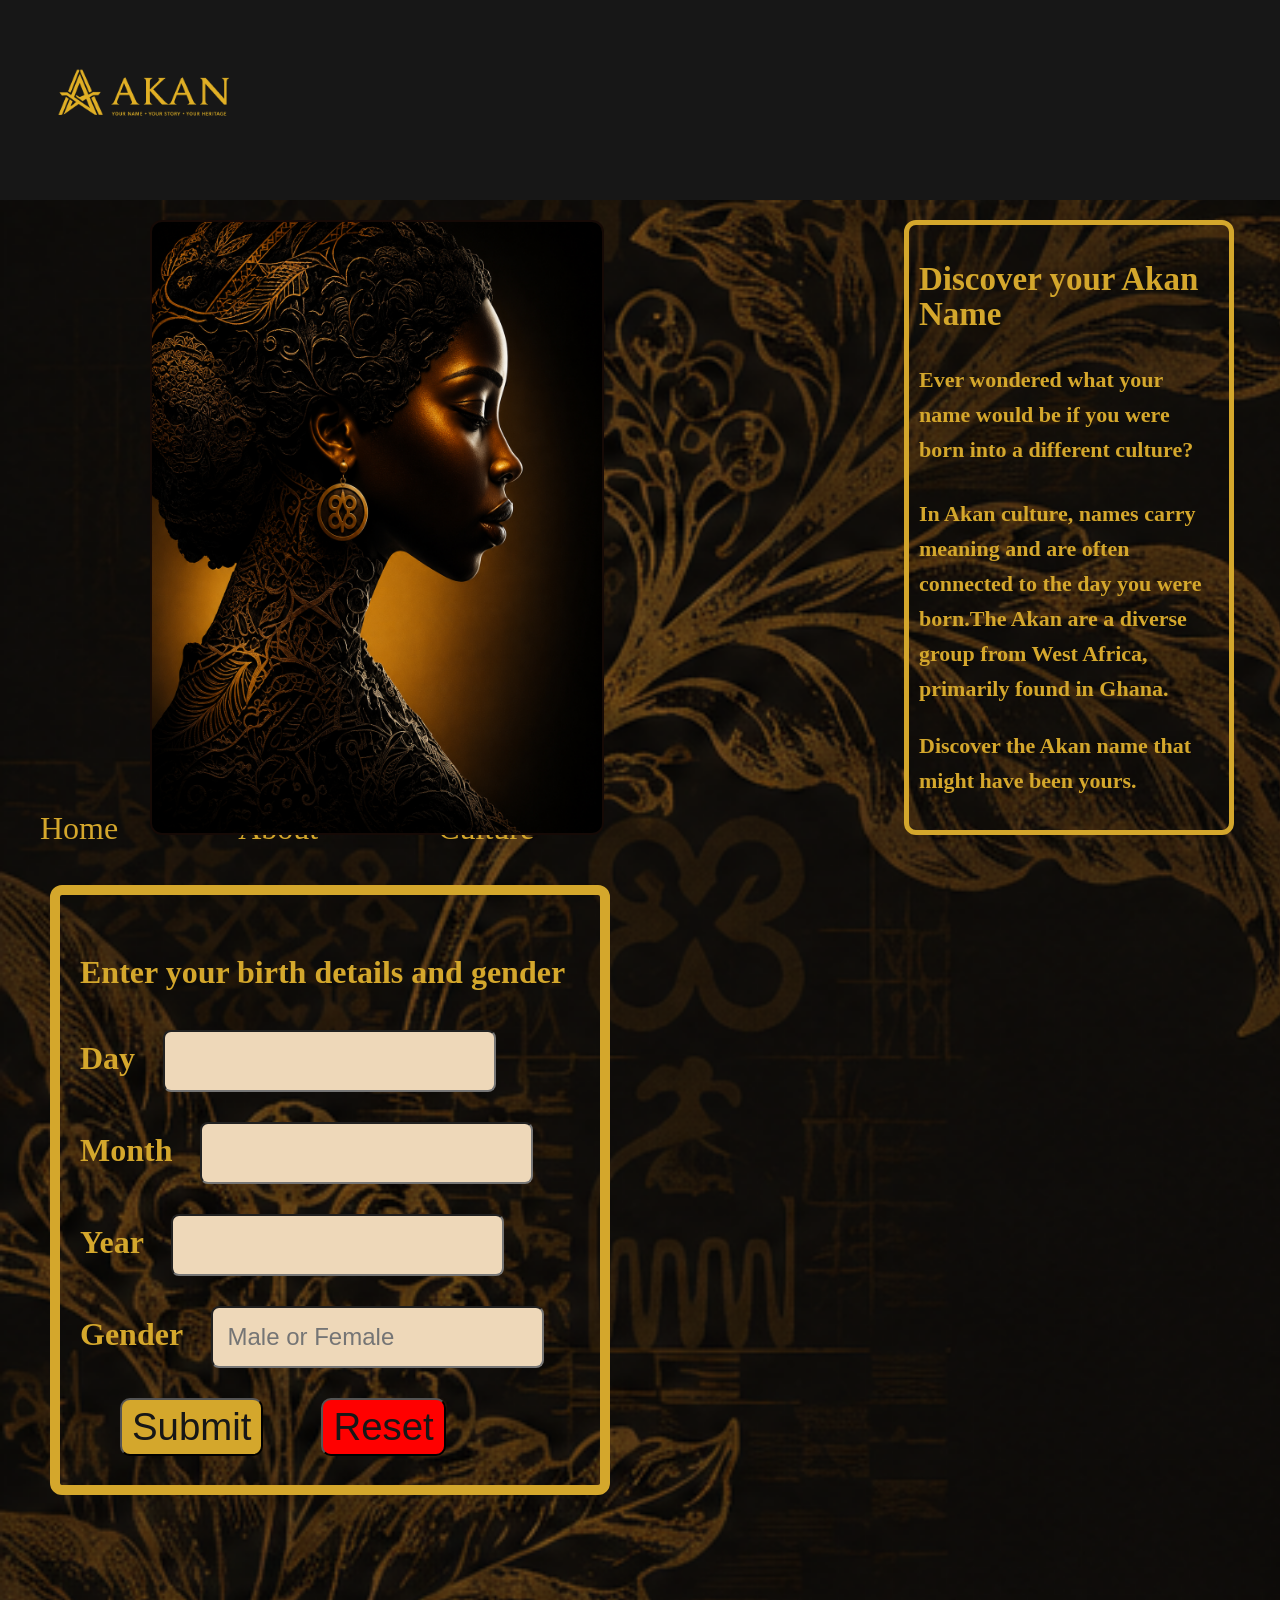
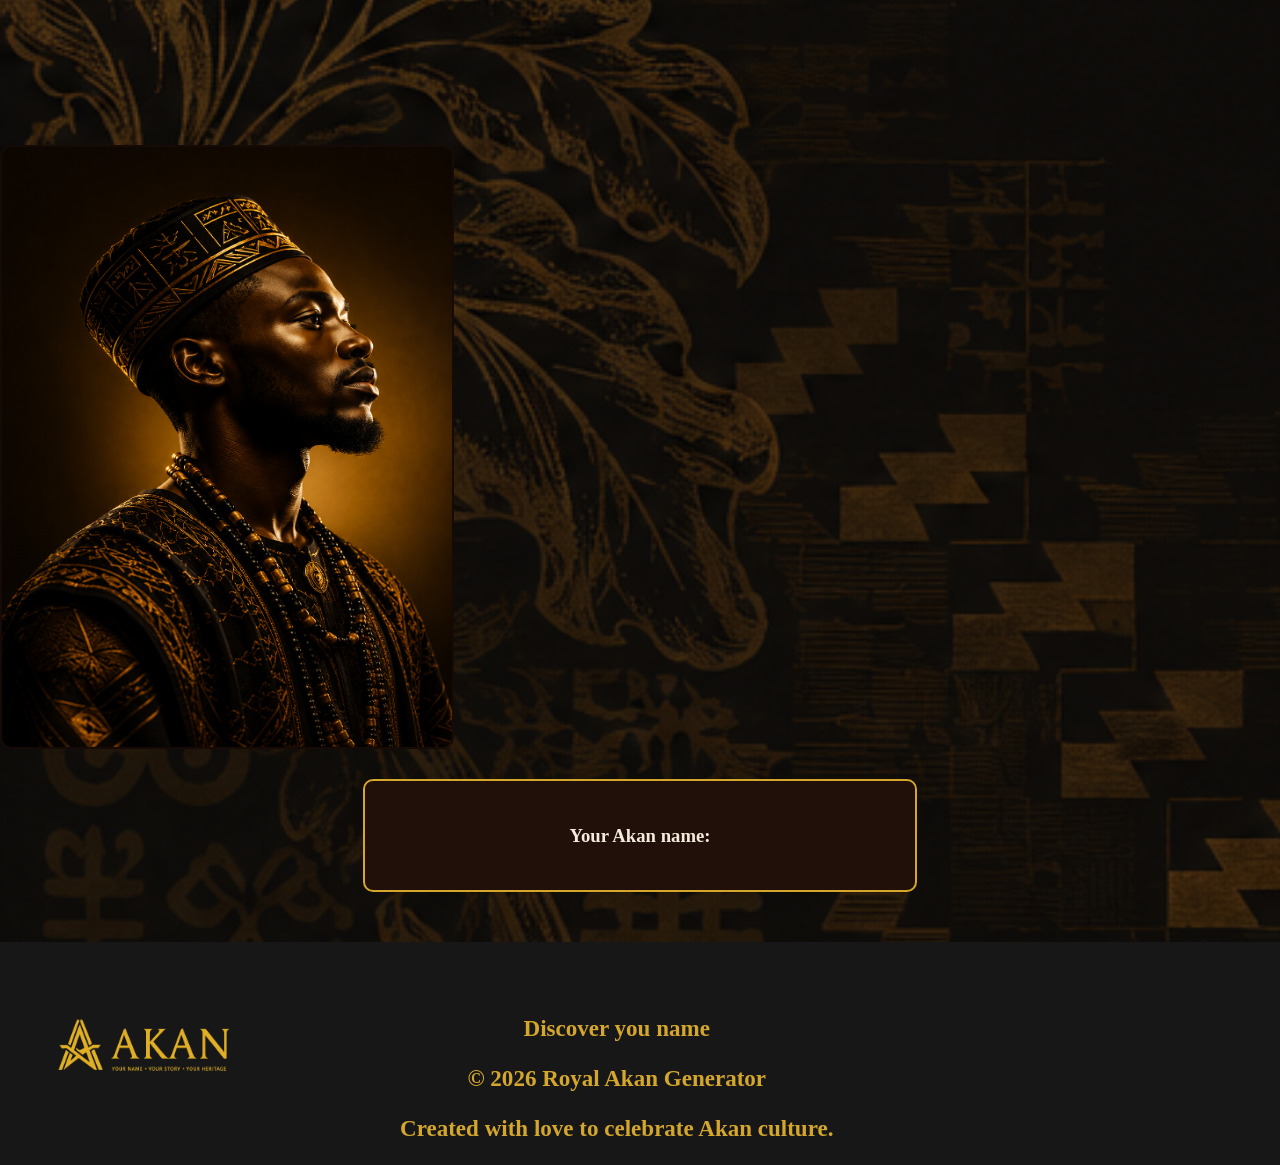
<file: index.html>
<!DOCTYPE html>
<html lang="en">
<head>
    <meta charset="UTF-8">
    <meta name="viewport" content="width=device-width, initial-scale=1.0">
    <link rel="stylesheet" href="styles.css">
    <title>Akan Name Generator</title>
</head>
<body>
    <header>
        <nav>
            <img class="logo" src="images/logo.png" alt="akan logo">
            
        <ul id="menu">
        <li ><a href="./index.html " class="menu_item">Home</a></li>
        <li ><a href="./about.html" class="menu_item">About</a></li>
        <li ><a href="./culture.html " class="menu_item">Culture</a></li>
        </ul>
        </nav>
    </header>
    <main>
        <section>
            <div id="intro">
            <img id="akanlady" src="images/akanlady.png" alt="akan lady">
            <div id ="welcome">
            <h1>Discover your Akan Name</h1>
            <h4>Ever wondered what your name would be if you were born into a different culture?</h4>
            <p>In Akan culture, names carry meaning and are often connected to the day you were born.The Akan are a diverse group from West Africa, primarily found in Ghana.</p>
            <p>Discover the Akan name that might have been yours.</p>
            </div>
            </div>
        </section>
        <section>
            <div id = hero>
            <div id="card">
                <form id="form">
                <h4>Enter your birth details and gender</h4>
            <label for="day">Day  </label>
            <input id="day" type="number"> <br> <br>

            <label for="month">Month</label>
            <input id="month" type="number"> <br> <br>

            <label for="year">Year </label>
            <input id="year" type="number"> <br> <br>

            <label for="gender">Gender</label>
            <input id="gender" type="text" placeholder="Male or Female" required> <br><br>

            <button id="Submit" type="submit">Submit</button>
            <button id="Reset" type="reset">Reset</button>
            </form>
            </div>
            <img id="akanman" src="images/akanman.png" alt="akan man">
            </div>
        </section>
        <section>
            <div id="result">
                <h3>Your Akan name:</h3>
            <p id="Akan-name"></p>
            </div>
        </section>
    </main>
    <footer>
        <div id="footer">
        <img class="logo" src="images/logo.png" alt="akan logo">
        <div >
        <p>Discover you name</p>
        <p>&copy; 2026 Royal Akan Generator</p>
        <p>Created with love to celebrate Akan culture.</p>
        </div>
        </div>
    </footer>
    <script src="index.js"></script>
</body>
</html>
</file>
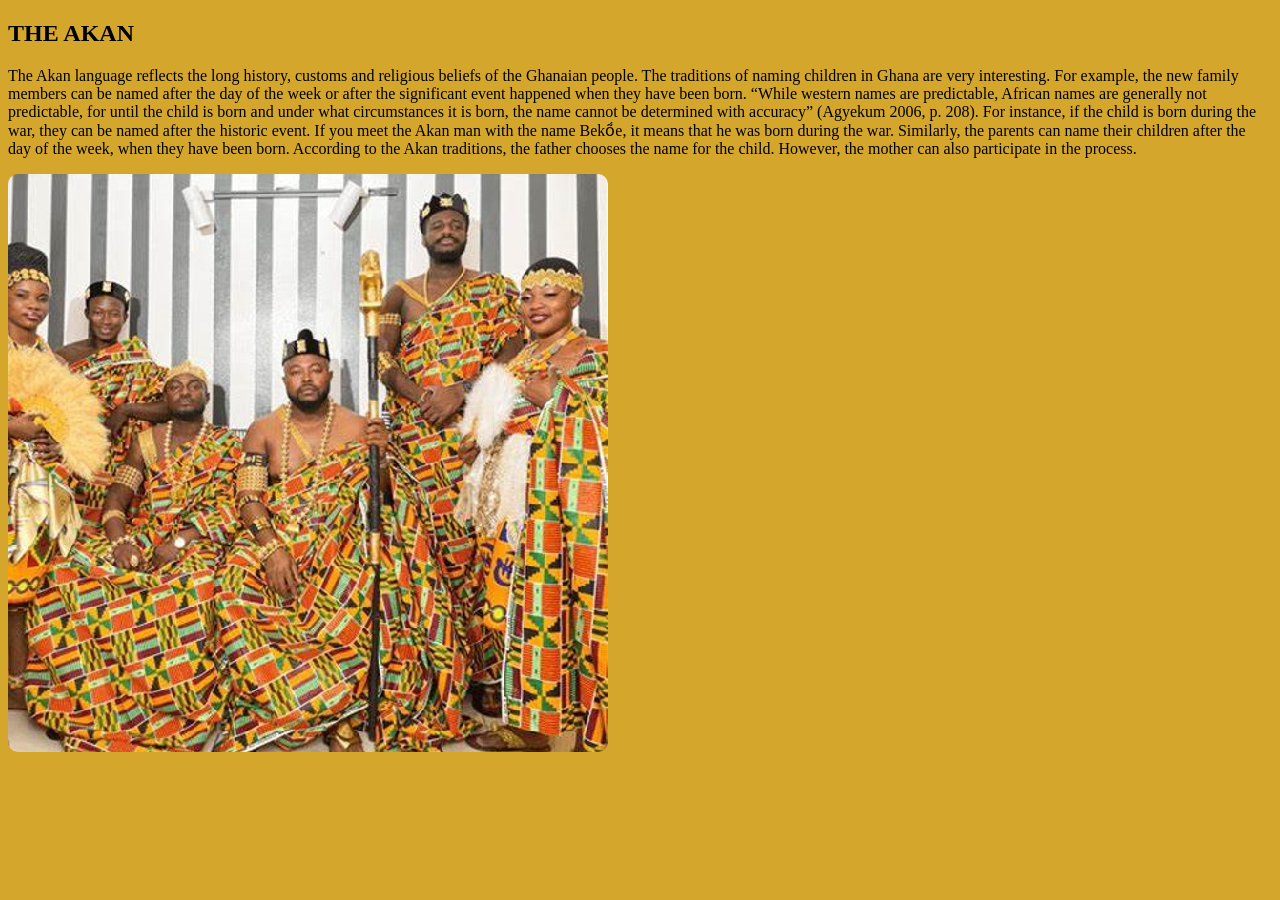
<file: about.html>
<!DOCTYPE html>
<html lang="en">
<head>
    <meta charset="UTF-8">
    <meta name="viewport" content="width=device-width, initial-scale=1.0">
    <title>The Akan</title>
</head>
<body style="background-color: #D4A72C ;">
    <h2>THE AKAN</h2>
    <p>The Akan language reflects the long history, customs and religious beliefs of the Ghanaian people. The traditions of naming children in Ghana are very interesting. For example, the new family members can be named after the day of the week or after the significant event happened when they have been born. “While western names are predictable, African names are generally not predictable, for until the child is born and under what circumstances it is born, the name cannot be determined with accuracy” (Agyekum 2006, p. 208). For instance, if the child is born during the war, they can be named after the historic event. If you meet the Akan man with the name Bekṍe, it means that he was born during the war. Similarly, the parents can name their children after the day of the week, when they have been born. According to the Akan traditions, the father chooses the name for the child. However, the mother can also participate in the process.
    </p>

    <img src="images/akanpeople.jpg" alt="akan people" style="border-radius: 10px;">
</body>
</html>
</file>
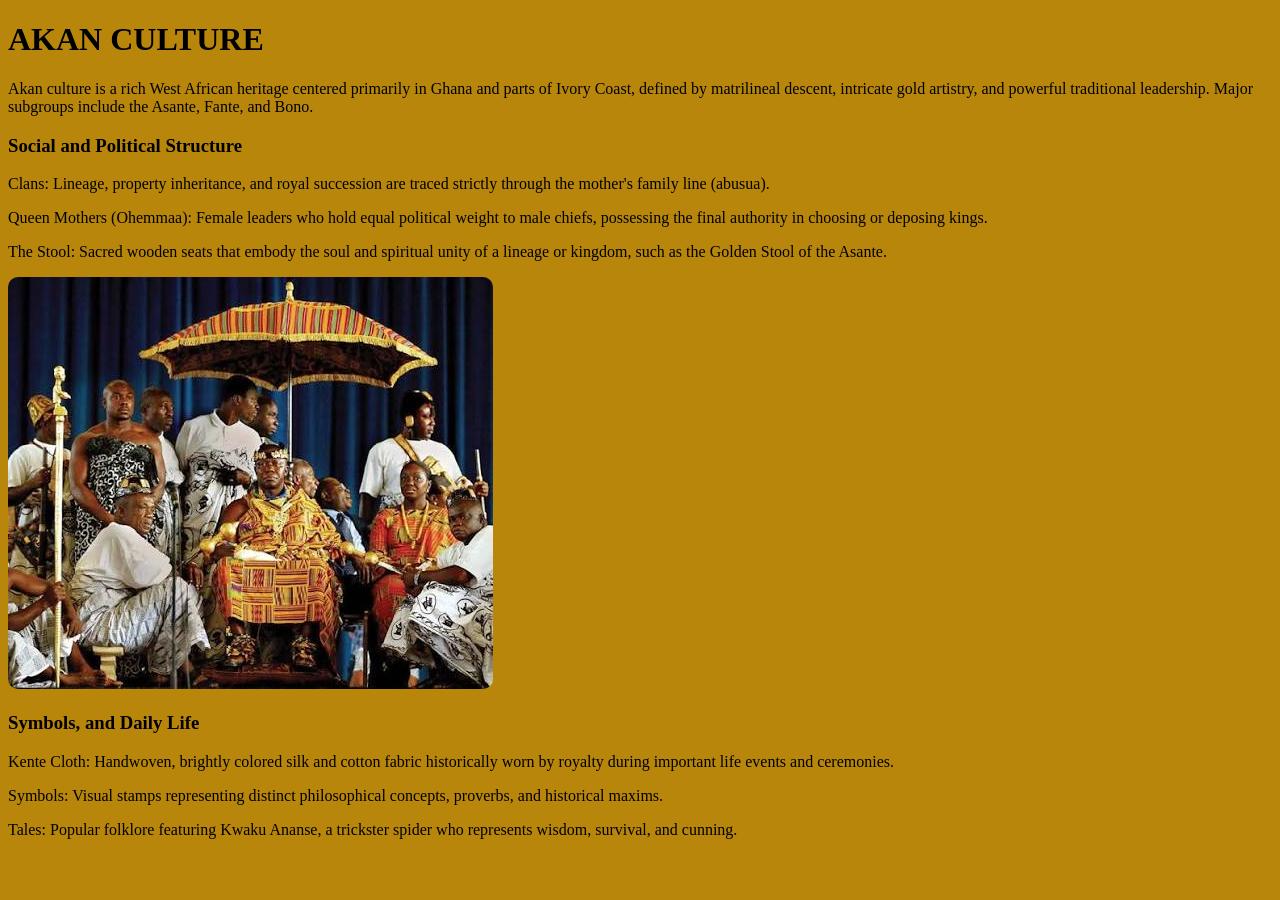
<file: culture.html>
<!DOCTYPE html>
<html lang="en">
<head>
    <meta charset="UTF-8">
    <meta name="viewport" content="width=device-width, initial-scale=1.0">
    <title>Culture</title>
</head>
<body style="background-color: darkgoldenrod;">
    <h1>AKAN CULTURE</h1>
    <p>Akan culture is a rich West African heritage centered primarily in Ghana and parts of Ivory Coast, defined by matrilineal descent, intricate gold artistry, and powerful traditional leadership. Major subgroups include the Asante, Fante, and Bono.</p>

<h3>Social and Political Structure</h3>
<p>Clans: Lineage, property inheritance, and royal succession are traced strictly through the mother's family line (abusua).</p>
<p>Queen Mothers (Ohemmaa): Female leaders who hold equal political weight to male chiefs, possessing the final authority in choosing or deposing kings.</p>
<p>The Stool: Sacred wooden seats that embody the soul and spiritual unity of a lineage or kingdom, such as the Golden Stool of the Asante.</p>

<img src="images/political.jpeg" alt="akan chief" style="border-radius: 10px;">
<h3> Symbols, and Daily Life</h3>
<p>Kente Cloth: Handwoven, brightly colored silk and cotton fabric historically worn by royalty during important life events and ceremonies.</p>
<p>Symbols: Visual stamps representing distinct philosophical concepts, proverbs, and historical maxims.</p>
<p> Tales: Popular folklore featuring Kwaku Ananse, a trickster spider who represents wisdom, survival, and cunning.</p>
</body>
</html>
</file>
<file: styles.css>
body {
    margin: 0;
    background-image: url("images/background.png");
    background-size: cover;
}

nav {
   display: flex; 
   gap: 550px;
   background-color: #171717;
   height: 200px;
   flex-wrap: wrap;
}
.logo {
    width: 300px;
    margin-top: 0;
    padding-top: 0;
}
#menu {
    display: flex;
    list-style: none;
    margin-top: 60px;
    gap: 120px;
    

}
#menu li a{
    text-decoration: none;
    color: #D4A72C;
    font-size: xx-large;
    
}
#menu li a:hover {
    background-color: #D4A72C;
    color: #171717;
    border-radius: 2px;
    padding: 2px;
}
#akanlady {
    width: 450px;
    margin-top: 20px;
    margin-left: 150px;
    border-radius: 12px;
    border: 2px solid #160A06;
}
#akanman {
    width: 450px;
    margin-top: 50px;
    margin-right: 150px;
    border-radius: 12px;
    border: 2px solid #160A06;
    height: 600px;

}
#intro {
    display: flex;
    gap: 300px;
    flex-wrap: wrap;

}
#welcome {
    width: 300px;
    line-height: 35px;
    font-weight: bold;
    font-size: 22px;
    border: 5px solid #D4A72C;
    border-radius: 12px;
    margin-top: 20px;
    padding: 10px;
    color: #D4A72C;

}
#card {
    line-height: 30px;
    margin-top: 50px;
    border: 10px solid #D4A72C;
    border-radius: 12px;
    width: 500px;
    height: 550px;
    font-size: xx-large;
    color: #D4A72C;
    padding: 20px;
    font-weight: bold;
    margin-left: 50px;
}
#card input {
background-color: #eed8b9;
padding: 15px;
border-radius: 8px;
color: #171717;
font-size: 24px;
margin-left: 20px;
}
    
#Submit {
    padding:5px 10px;
    font-size: larger;
    border-radius: 10px;
    color: #171717;
    background-color: #D4A72C;
    margin-left: 40px;
}   
#Reset {
    padding:5px 10px;
    font-size: larger;
    border-radius: 10px;
    color: #171717;
    background-color: red;
    margin-left: 50px;
    
}
#hero {
    display: flex;
    gap: 200px;
    flex-wrap: wrap;
}
#result {
    text-align: center;
    color: #F5EBDD;
    border: 2px solid #D4A72C;
    
    border-radius: 10px;
    padding: 25px;
    background-color: #21100A;
    width: 500px;
    margin: 30px auto;
    
}
#footer {
  display: flex;  
  gap: 100px;
  background-color: #171717;

}
footer div {
    margin-top: 50px;
    text-align: center;
    color: #D4A72C;
    font-size: larger;
    font-weight: bolder;
}
#gender ::placeholder {
    color: #D4A72C;
}
</file>
